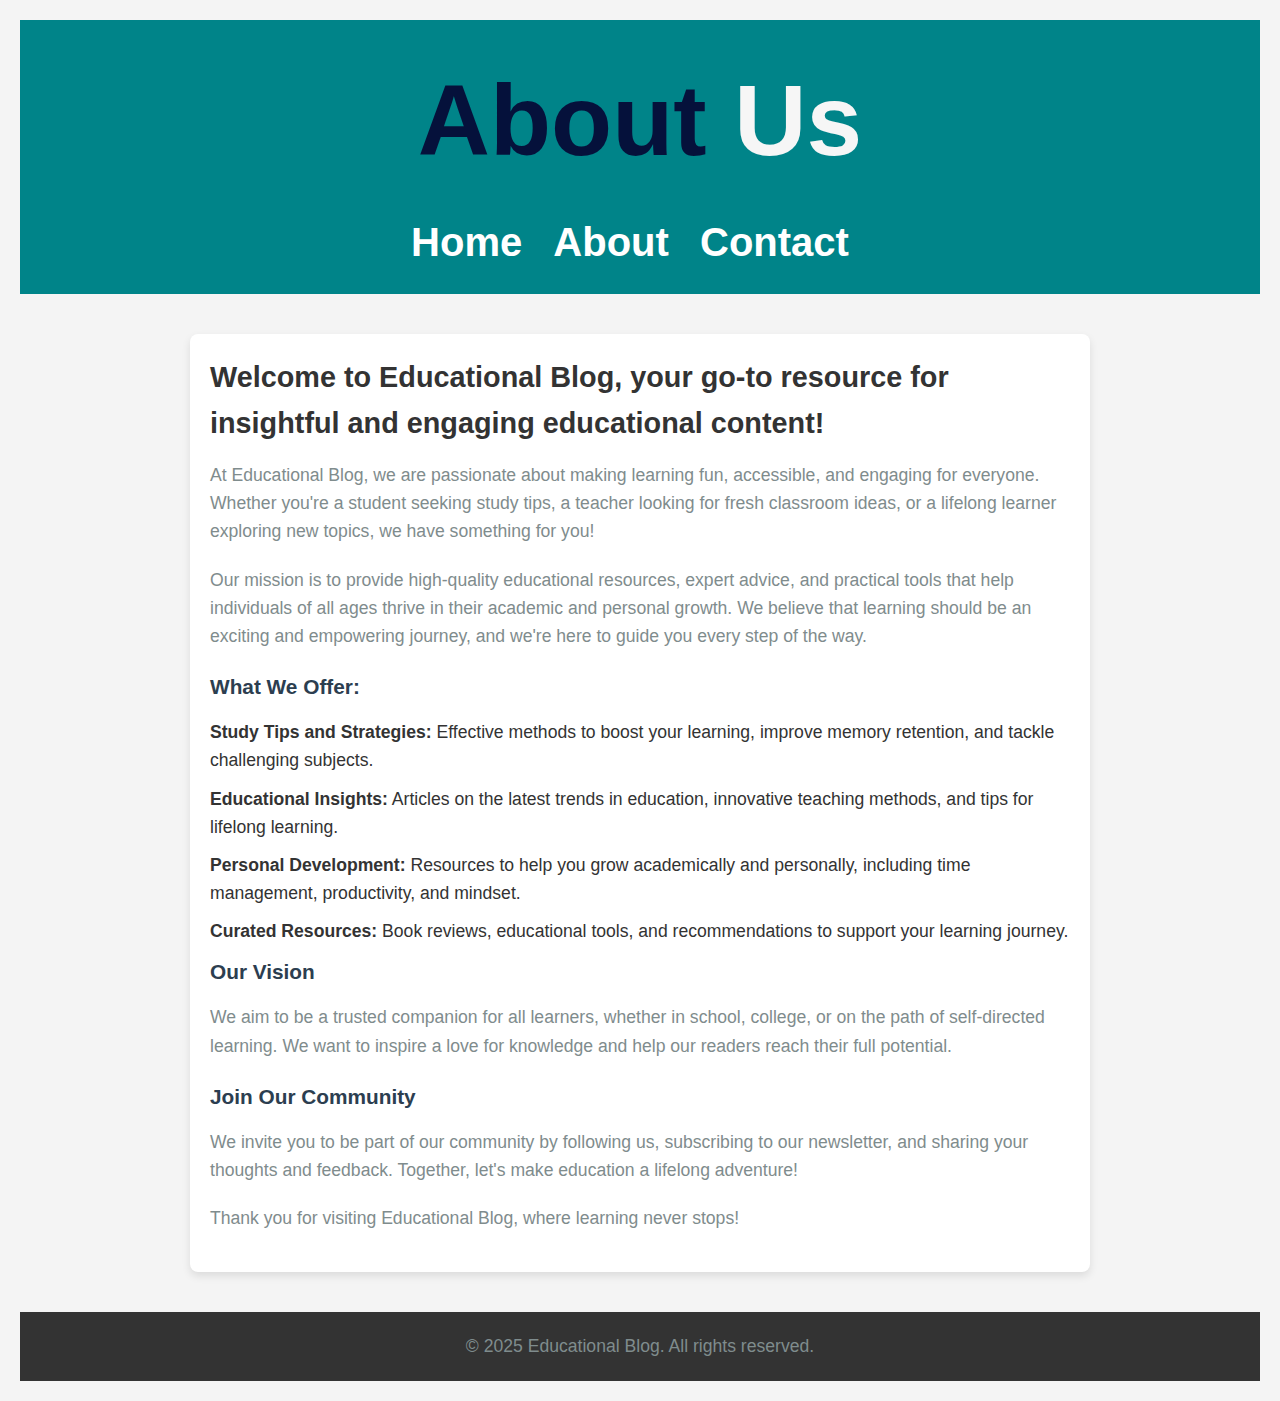
<file: About.html>
<!DOCTYPE html>
<html lang="en">
<head>
    <meta charset="UTF-8">
    <meta name="viewport" content="width=device-width, initial-scale=1.0">
    <title>About Us - Educational Blog</title>
    <link rel="stylesheet" href="Educational Blog.css"> <!-- Link to your CSS if any -->
</head>
<body>
    <header>
        <h1><span>About</span> Us</h1>
        <nav>
            <ul>
                <li><a href="Educational Blog.html">Home</a></li>
                <li><a href="About.html">About</a></li>
                <li><a href="Contact.html">Contact</a></li>
            </ul>
        </nav>
    </header>

    <section class="about-us">
        <h2>Welcome to Educational Blog, your go-to resource for insightful and engaging educational content!</h2>
        <p>At Educational Blog, we are passionate about making learning fun, accessible, and engaging for everyone. Whether you're a student seeking study tips, a teacher looking for fresh classroom ideas, or a lifelong learner exploring new topics, we have something for you!</p>

        <p>Our mission is to provide high-quality educational resources, expert advice, and practical tools that help individuals of all ages thrive in their academic and personal growth. We believe that learning should be an exciting and empowering journey, and we're here to guide you every step of the way.</p>

        <h3>What We Offer:</h3>
        <ul>
            <li><strong>Study Tips and Strategies:</strong> Effective methods to boost your learning, improve memory retention, and tackle challenging subjects.</li>
            <li><strong>Educational Insights:</strong> Articles on the latest trends in education, innovative teaching methods, and tips for lifelong learning.</li>
            <li><strong>Personal Development:</strong> Resources to help you grow academically and personally, including time management, productivity, and mindset.</li>
            <li><strong>Curated Resources:</strong> Book reviews, educational tools, and recommendations to support your learning journey.</li>
        </ul>

        <h3>Our Vision</h3>
        <p>We aim to be a trusted companion for all learners, whether in school, college, or on the path of self-directed learning. We want to inspire a love for knowledge and help our readers reach their full potential.</p>

        <h3>Join Our Community</h3>
        <p>We invite you to be part of our community by following us, subscribing to our newsletter, and sharing your thoughts and feedback. Together, let's make education a lifelong adventure!</p>

        <p>Thank you for visiting Educational Blog, where learning never stops!</p>
    </section>

    <footer>
        <p>&copy; 2025 Educational Blog. All rights reserved.</p>
    </footer>
</body>
</html>
</file>
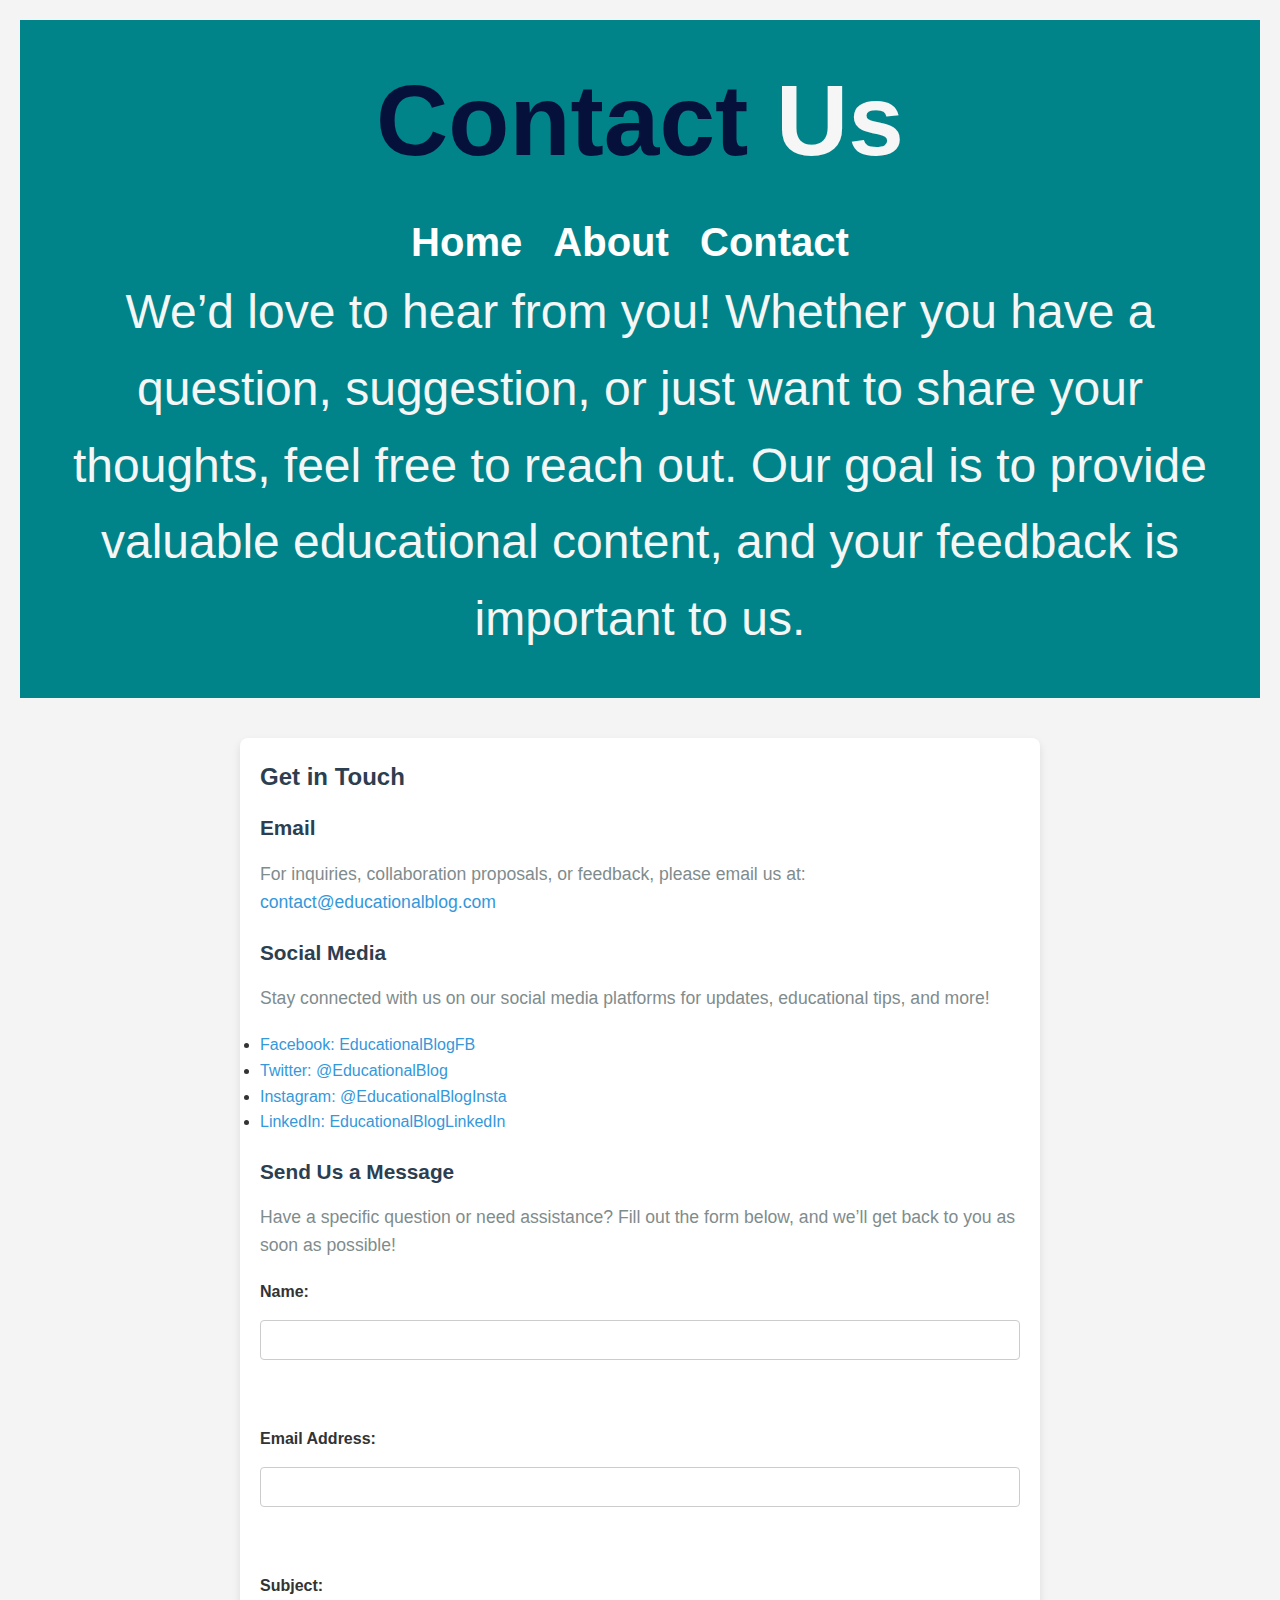
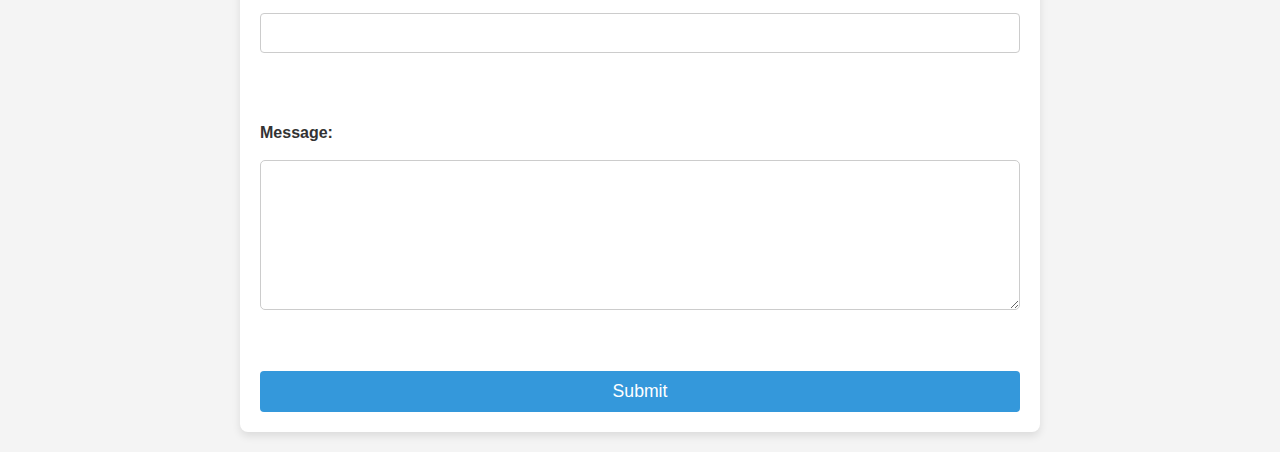
<file: Contact.html>
<!DOCTYPE html>
<html lang="en">
<head>
    <meta charset="UTF-8">
    <meta name="viewport" content="width=device-width, initial-scale=1.0">
    <title>Contact Us - Educational Blog</title>
    <link rel="stylesheet" href="Educational Blog.css">
</head>
<body>

    <header>
        <h1><span>Contact</span> Us</h1>
        <nav>
            <ul>
                <li><a href="Educational Blog.html">Home</a></li>
                <li><a href="About.html">About</a></li>
                <li><a href="Contact.html">Contact</a></li>
            </ul>
        </nav>
        <p>We’d love to hear from you! Whether you have a question, suggestion, or just want to share your thoughts, feel free to reach out. Our goal is to provide valuable educational content, and your feedback is important to us.</p>
    </header>

    <section>
        <h2>Get in Touch</h2>
        
        <h3>Email</h3>
        <p>For inquiries, collaboration proposals, or feedback, please email us at:  
            <a href="mailto:contact@educationalblog.com">contact@educationalblog.com</a>
        </p>

        <h3>Social Media</h3>
        <p>Stay connected with us on our social media platforms for updates, educational tips, and more!  
            <ul>
                <li><a href="#">Facebook: EducationalBlogFB</a></li>
                <li><a href="#">Twitter: @EducationalBlog</a></li>
                <li><a href="#">Instagram: @EducationalBlogInsta</a></li>
                <li><a href="#">LinkedIn: EducationalBlogLinkedIn</a></li>
            </ul>
        </p>

        <h3>Send Us a Message</h3>
        <p>Have a specific question or need assistance? Fill out the form below, and we’ll get back to you as soon as possible!</p>
        
        <form action="/submit" method="post">
            <label for="name">Name:</label>
            <input type="text" id="name" name="name" required>
            <br><br>

            <label for="email">Email Address:</label>
            <input type="email" id="email" name="email" required>
            <br><br>

            <label for="subject">Subject:</label>
            <input type="text" id="subject" name="subject" required>
            <br><br>

            <label for="message">Message:</label>
            <textarea id="message" name="message" required></textarea>
            <br><br>

            <button type="submit">Submit</button>
        </form>
    </section>

</body>
</html>
</file>
<file: Educational Blog.css>
/*CSS for Basic Styling (styles.css)*/
/* General styles */
body {
    font-family: Arial, sans-serif;
    margin: 0;
    padding: 0;
    background-color: #f6f6f6;
}

header {
    background-color: #008489;
    color: white;
    padding: 20px;
    text-align: center;
}

header span{
    color: rgba(5, 8, 53, 0.925);
}
nav ul {
    list-style-type: none;
    padding: 0;
}

nav ul li {
    display: inline;
    margin-right: 20px;
}

nav ul li a {
    color: white;
    text-decoration: none;
    font-weight: bold;
}

main {
    padding: 20px;
}

.search-categories {
    margin-bottom: 20px;
    display: flex;
    justify-content: space-between;
    align-items: center;
}

#search-bar {
    width: 70%;
    padding: 10px;
}

.categories button {
    background-color: #444;
    color: white;
    padding: 10px 15px;
    border: none;
    cursor: pointer;
    margin-left: 10px;
}

.categories button:hover {
    background-color: #333;
}

/* Blog Article Styles */
.blog-articles {
    display: grid;
    grid-template-columns: repeat(2, 1fr);
    gap: 20px;
}

article {
    background-color: white;
    padding: 20px;
    border-radius: 8px;
    box-shadow: 0 2px 4px rgba(0, 0, 0, 0.1);
}

.thumbnail {
    width: 100%;
    height: auto;
    border-radius: 5px;
}

h2 a {
    color: #333;
    text-decoration: none;
    font-size: 1.5rem;
}

h2 a:hover {
    text-decoration: underline;
}

.excerpt {
    font-size: 1rem;
    color: #666;
}

.read-more {
    display: inline-block;
    margin-top: 10px;
    color: #007bff;
    text-decoration: none;
}

.read-more:hover {
    text-decoration: underline;
}

/* Footer Styles */
footer {
    background-color: #333;
    color: white;
    padding: 10px;
    text-align: center;
}

/*CSS for Comment Section (Add to styles.css)*/
.comments {
    margin-top: 40px;
}

.comments h3 {
    font-size: 1.5rem;
}

form input, form textarea {
    width: 100%;
    padding: 10px;
    margin: 10px 0;
    border-radius: 5px;
    border: 1px solid #ccc;
}

form button {
    background-color: #007bff;
    color: white;
    padding: 10px 15px;
    border: none;
    cursor: pointer;
}

form button:hover {
    background-color: #0056b3;
}

.comment-list {
    margin-top: 20px;
}

.comment {
    background-color: #f9f9f9;
    padding: 15px;
    border-radius: 5px;
    margin-bottom: 10px;
}

.comment strong {
    display: block;
    font-weight: bold;
}

.comment p {
    font-size: 1rem;
}

/* General Styles */
body {
    font-family: Arial, sans-serif;
    background-color: #f6f6f6;
    color: #333;
    margin: 0;
    padding: 0;
    line-height: 1.6;
}

header {
    background-color: #008489;
    color: white;
    text-align: center;
    padding: 20px;
    font-size: 2.5em;
}

h1, h2, h3 {
    margin-bottom: 10px;
}

.about-us {
    max-width: 900px;
    margin: 40px auto;
    padding: 20px;
    background-color: white;
    border-radius: 8px;
    box-shadow: 0 4px 8px rg
}
h1 span{
        color: rgba(5, 8, 53, 0.925);
    }

.about-us h2 {
    font-size: 1.8em;
    color: #333;
}

.about-us p {
    font-size: 1.1em;
    margin-bottom: 20px;
}

.about-us ul {
    list-style-type: none;
    padding-left: 0;
}

.about-us ul li {
    margin-bottom: 10px;
    font-size: 1.1em;
}

.about-us ul li strong {
    color: #333;
}

footer {
    text-align: center;
    padding: 20px;
    background-color: #333;
    color: white;
    font-size: 1em;
}

footer p {
    margin: 0;
}

@media (max-width: 768px) {
    .about-us {
        padding: 15px;
        margin: 20px;
    }

    header {
        font-size: 2em;
    }

    .about-us h2 {
        font-size: 1.5em;
    }

    .about-us p, .about-us ul li {
        font-size: 1em;
    }
}
/* Reset default styles */
* {
    margin: 0;
    padding: 0;
    box-sizing: border-box;
}

/* Body and overall styling */
body {
    font-family: Arial, sans-serif;
    line-height: 1.6;
    background-color: #f4f4f4;
    color: #333;
    padding: 20px;
}

/* Header section styling */
header {
    text-align: center;
    margin-bottom: 40px;
}

header h1 {
    font-size: 2.5em;
    color: #f6f6f6;
}
header h1 span{
    color: rgba(5, 8, 53, 0.925);
}

header p {
    font-size: 1.2em;
    color: #f6f6f6;
}

/* Section Styling */
section {
    max-width: 800px;
    margin: 0 auto;
    background-color: #fff;
    padding: 20px;
    border-radius: 8px;
    box-shadow: 0 4px 8px rgba(0, 0, 0, 0.1);
}

/* Headings and paragraphs inside section */
h2, h3 {
    color: #2c3e50;
    margin-bottom: 15px;
}

h3 {
    font-size: 1.3em;
}

p {
    font-size: 1.1em;
    color: #7f8c8d; 
    margin-bottom: 20px;
}

/* Links and social media */
a {
    color: #3498db;
    text-decoration: none;
}

a:hover {
    text-decoration: underline;
}

/* Form styling */
form {
    display: flex;
    flex-direction: column;
}

label {
    font-weight: bold;
    margin-bottom: 5px;
}

input[type="text"],
input[type="email"],
textarea {
    padding: 10px;
    margin-bottom: 15px;
    border: 1px solid #ccc;
    border-radius: 4px;
    font-size: 1em;
}

textarea {
    resize: vertical;
    height: 150px;
}

button[type="submit"] {
    background-color: #3498db;
    color: white;
    padding: 10px 20px;
    border: none;
    border-radius: 4px;
    cursor: pointer;
    font-size: 1.1em;
}

button[type="submit"]:hover {
    background-color: #2980b9;
}

/* Footer section (optional) */
footer {
    text-align: center;
    margin-top: 40px;
    color: #7f8c8d;
}
</file>
